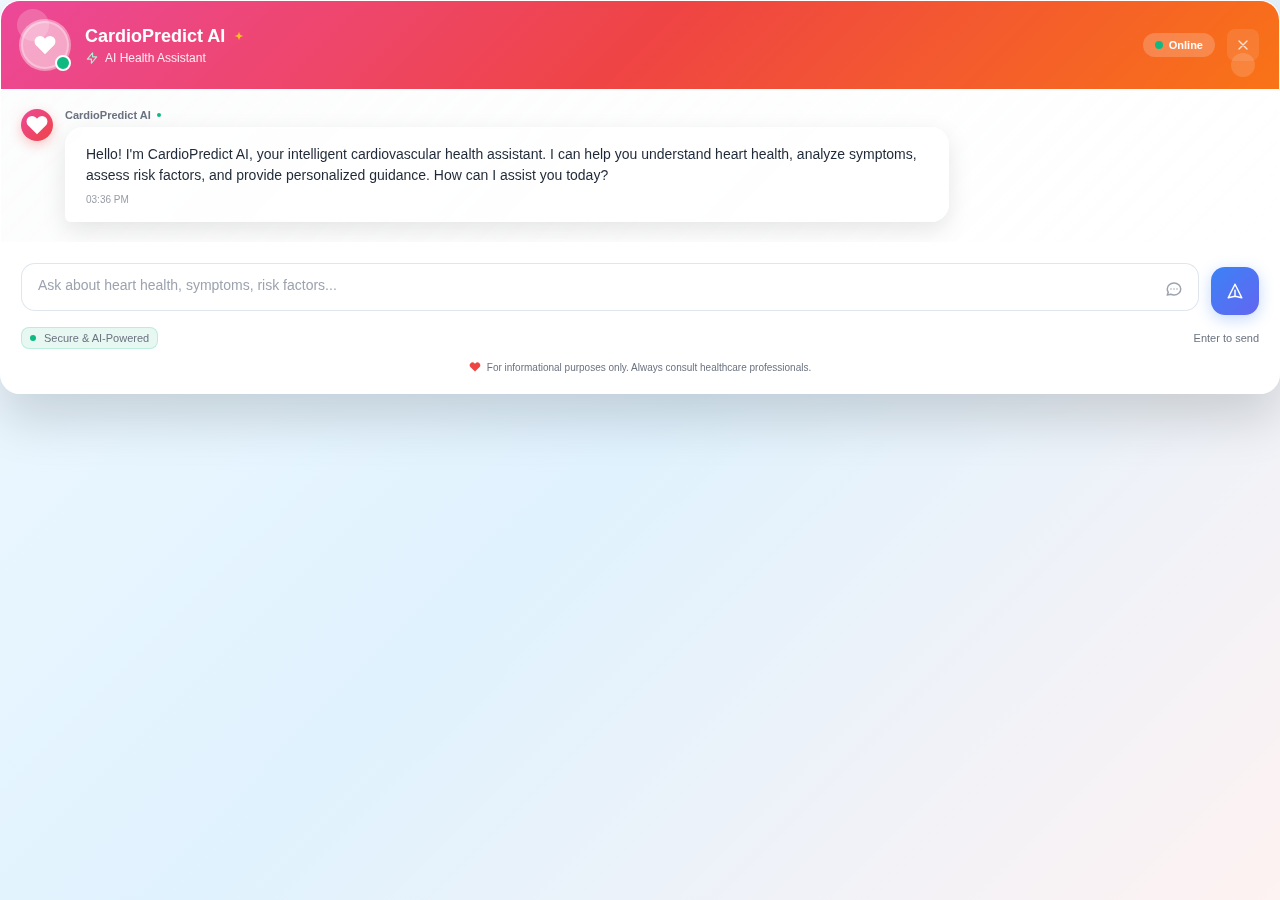
<file: templates/chatbot.html>
<!DOCTYPE html>
<html lang="en">
<head>
    <meta charset="UTF-8">
    <meta name="viewport" content="width=device-width, initial-scale=1.0">
    <title>CardioPredict AI Chatbot</title>
    <style>
        * {
            margin: 0;
            padding: 0;
            box-sizing: border-box;
        }

        body {
            font-family: -apple-system, BlinkMacSystemFont, 'Segoe UI', Roboto, Oxygen, Ubuntu, Cantarell, sans-serif;
            background: linear-gradient(135deg, #f0f9ff 0%, #e0f2fe 50%, #fef2f2 100%);
            min-height: 100vh;
        }

        .chat-widget {
            position: relative;
            width: 100%;
            height: 100%;
            background: rgba(255, 255, 255, 0.95);
            backdrop-filter: blur(20px);
            border-radius: 20px;
            border: 1px solid rgba(255, 255, 255, 0.3);
            box-shadow: 0 25px 50px rgba(0, 0, 0, 0.15);
            overflow: hidden;
            display: flex;
            flex-direction: column;
        }

        .chat-header {
            background: linear-gradient(135deg, #ec4899, #ef4444, #f97316);
            padding: 20px;
            display: flex;
            align-items: center;
            gap: 16px;
            position: relative;
            overflow: hidden;
        }

        .chat-header::before {
            content: '';
            position: absolute;
            top: 8px;
            left: 16px;
            width: 32px;
            height: 32px;
            background: rgba(255, 255, 255, 0.2);
            border-radius: 50%;
            animation: float-bubble 6s ease-in-out infinite;
        }

        .chat-header::after {
            content: '';
            position: absolute;
            bottom: 12px;
            right: 24px;
            width: 24px;
            height: 24px;
            background: rgba(255, 255, 255, 0.15);
            border-radius: 50%;
            animation: float-bubble 6s ease-in-out infinite 3s;
        }

        @keyframes float-bubble {
            0%, 100% { transform: translateY(0) rotate(0deg); }
            50% { transform: translateY(-8px) rotate(180deg); }
        }

        .avatar-container {
            position: relative;
            z-index: 2;
        }

        .avatar-glow {
            position: absolute;
            inset: -2px;
            background: rgba(255, 255, 255, 0.4);
            border-radius: 50%;
            animation: rotate-glow 3s linear infinite;
        }

        .avatar {
            position: relative;
            width: 48px;
            height: 48px;
            background: rgba(255, 255, 255, 0.2);
            border-radius: 50%;
            display: flex;
            align-items: center;
            justify-content: center;
            border: 2px solid rgba(255, 255, 255, 0.3);
        }

        .heart-icon {
            width: 24px;
            height: 24px;
            color: white;
            animation: heartbeat 2s ease-in-out infinite;
        }

        .status-dot {
            position: absolute;
            bottom: -2px;
            right: -2px;
            width: 16px;
            height: 16px;
            background: #10b981;
            border-radius: 50%;
            border: 2px solid white;
            animation: pulse-dot 2s infinite;
        }

        @keyframes rotate-glow {
            from { transform: rotate(0deg); }
            to { transform: rotate(360deg); }
        }

        @keyframes heartbeat {
            0%, 100% { transform: scale(1); }
            25% { transform: scale(1.1); }
            50% { transform: scale(1); }
            75% { transform: scale(1.05); }
        }

        @keyframes pulse-dot {
            0%, 100% { 
                transform: scale(1);
                box-shadow: 0 0 0 0 rgba(16, 185, 129, 0.7);
            }
            50% { 
                transform: scale(1.1);
                box-shadow: 0 0 0 8px rgba(16, 185, 129, 0);
            }
        }

        .header-info {
            flex: 1;
            z-index: 2;
        }

        .chat-title {
            color: white;
            font-size: 18px;
            font-weight: 700;
            display: flex;
            align-items: center;
            gap: 8px;
            margin-bottom: 4px;
        }

        .sparkle-icon {
            width: 16px;
            height: 16px;
            color: #fbbf24;
            animation: sparkle 1.5s ease-in-out infinite;
        }

        @keyframes sparkle {
            0%, 100% { opacity: 1; transform: scale(1) rotate(0deg); }
            50% { opacity: 0.7; transform: scale(1.2) rotate(180deg); }
        }

        .chat-subtitle {
            color: rgba(255, 255, 255, 0.9);
            font-size: 12px;
            display: flex;
            align-items: center;
            gap: 6px;
        }

        .activity-icon {
            width: 14px;
            height: 14px;
            color: #a7f3d0;
        }

        .header-controls {
            display: flex;
            align-items: center;
            gap: 12px;
            z-index: 2;
        }

        .online-badge {
            background: rgba(255, 255, 255, 0.2);
            backdrop-filter: blur(10px);
            padding: 6px 12px;
            border-radius: 20px;
            font-size: 11px;
            color: white;
            font-weight: 600;
            display: flex;
            align-items: center;
            gap: 6px;
        }

        .online-dot {
            width: 8px;
            height: 8px;
            background: #10b981;
            border-radius: 50%;
            animation: pulse-dot 2s infinite;
        }

        .header-btn {
            background: rgba(255, 255, 255, 0.1);
            border: none;
            width: 32px;
            height: 32px;
            border-radius: 8px;
            display: flex;
            align-items: center;
            justify-content: center;
            cursor: pointer;
            transition: all 0.2s ease;
            color: rgba(255, 255, 255, 0.8);
        }

        .header-btn:hover {
            background: rgba(255, 255, 255, 0.2);
            color: white;
        }

        .messages-container {
            flex: 1;
            padding: 20px;
            overflow-y: auto;
            background: linear-gradient(135deg, 
                rgba(249, 250, 251, 0.5) 0%, 
                rgba(255, 255, 255, 0.3) 100%);
            backdrop-filter: blur(10px);
            display: flex;
            flex-direction: column;
            gap: 16px;
        }

        .messages-container::-webkit-scrollbar {
            width: 6px;
        }

        .messages-container::-webkit-scrollbar-track {
            background: rgba(0, 0, 0, 0.05);
            border-radius: 3px;
        }

        .messages-container::-webkit-scrollbar-thumb {
            background: rgba(59, 130, 246, 0.3);
            border-radius: 3px;
        }

        .messages-container::-webkit-scrollbar-thumb:hover {
            background: rgba(59, 130, 246, 0.5);
        }

        .message {
            display: flex;
            align-items: flex-start;
            gap: 12px;
            animation: slide-in 0.4s ease-out;
        }

        @keyframes slide-in {
            from {
                opacity: 0;
                transform: translateY(16px);
            }
            to {
                opacity: 1;
                transform: translateY(0);
            }
        }

        .message.user {
            flex-direction: row-reverse;
            margin-left: 60px;
        }

        .message.bot {
            margin-right: 60px;
        }

        .message-avatar {
            width: 32px;
            height: 32px;
            border-radius: 50%;
            display: flex;
            align-items: center;
            justify-content: center;
            flex-shrink: 0;
        }

        .message.bot .message-avatar {
            background: linear-gradient(135deg, #ec4899, #ef4444);
            box-shadow: 0 4px 12px rgba(239, 68, 68, 0.3);
        }

        .message-content {
            max-width: 75%;
        }

        .message-header {
            display: flex;
            align-items: center;
            gap: 6px;
            margin-bottom: 6px;
            font-size: 11px;
            font-weight: 600;
            color: #6b7280;
        }

        .message.user .message-header {
            justify-content: flex-end;
        }

        .online-indicator {
            width: 4px;
            height: 4px;
            background: #10b981;
            border-radius: 50%;
        }

        .message-bubble {
            padding: 16px 20px;
            border-radius: 18px;
            backdrop-filter: blur(10px);
            box-shadow: 0 8px 25px rgba(0, 0, 0, 0.1);
            position: relative;
            overflow: hidden;
        }

        .message-bubble::before {
            content: '';
            position: absolute;
            top: 0;
            left: 0;
            right: 0;
            bottom: 0;
            border-radius: 18px;
            padding: 1px;
            background: linear-gradient(135deg, rgba(255, 255, 255, 0.4), transparent);
            mask: linear-gradient(#fff 0 0) content-box, linear-gradient(#fff 0 0);
            -webkit-mask-composite: xor;
            mask-composite: xor;
        }

        .message.user .message-bubble {
            background: linear-gradient(135deg, #3b82f6, #6366f1);
            color: white;
            border-bottom-right-radius: 6px;
        }

        .message.bot .message-bubble {
            background: rgba(255, 255, 255, 0.9);
            color: #1f2937;
            border: 1px solid rgba(255, 255, 255, 0.3);
            border-bottom-left-radius: 6px;
        }

        .message-text {
            line-height: 1.5;
            margin-bottom: 8px;
            font-size: 14px;
        }

        .message-time {
            font-size: 10px;
            opacity: 0.7;
            text-align: right;
        }

        .message.bot .message-time {
            text-align: left;
            color: #6b7280;
        }

        .typing-indicator {
            display: flex;
            align-items: flex-start;
            gap: 12px;
            margin-right: 60px;
            animation: slide-in 0.4s ease-out;
        }

        .typing-bubble {
            background: rgba(255, 255, 255, 0.9);
            border: 1px solid rgba(255, 255, 255, 0.3);
            padding: 16px 20px;
            border-radius: 18px;
            backdrop-filter: blur(10px);
            box-shadow: 0 8px 25px rgba(0, 0, 0, 0.1);
            border-bottom-left-radius: 6px;
        }

        .typing-dots {
            display: flex;
            gap: 4px;
            align-items: center;
        }

        .typing-dot {
            width: 8px;
            height: 8px;
            border-radius: 50%;
            animation: typing-animation 1.4s infinite ease-in-out;
        }

        .typing-dot:nth-child(1) {
            background: #ef4444;
            animation-delay: 0s;
        }

        .typing-dot:nth-child(2) {
            background: #ec4899;
            animation-delay: 0.2s;
        }

        .typing-dot:nth-child(3) {
            background: #3b82f6;
            animation-delay: 0.4s;
        }

        @keyframes typing-animation {
            0%, 60%, 100% {
                transform: translateY(0);
                opacity: 0.4;
            }
            30% {
                transform: translateY(-8px);
                opacity: 1;
            }
        }

        .typing-text {
            margin-left: 12px;
            color: #6b7280;
            font-size: 11px;
            font-style: italic;
        }

        .input-area {
            padding: 20px;
            background: rgba(255, 255, 255, 0.9);
            backdrop-filter: blur(20px);
            border-top: 1px solid rgba(255, 255, 255, 0.3);
        }

        .input-container {
            display: flex;
            gap: 12px;
            align-items: flex-end;
            margin-bottom: 12px;
        }

        .input-wrapper {
            flex: 1;
            position: relative;
        }

        .message-input {
            width: 100%;
            min-height: 48px;
            max-height: 120px;
            padding: 12px 48px 12px 16px;
            border: 1px solid rgba(203, 213, 225, 0.6);
            border-radius: 14px;
            background: rgba(255, 255, 255, 0.8);
            backdrop-filter: blur(5px);
            font-size: 14px;
            line-height: 1.4;
            resize: none;
            transition: all 0.3s ease;
            font-family: inherit;
            outline: none;
        }

        .message-input:focus {
            border-color: #3b82f6;
            box-shadow: 0 0 0 3px rgba(59, 130, 246, 0.1);
            background: rgba(255, 255, 255, 0.95);
        }

        .message-input::placeholder {
            color: #9ca3af;
        }

        .input-icon {
            position: absolute;
            right: 16px;
            top: 50%;
            transform: translateY(-50%);
            width: 18px;
            height: 18px;
            color: #9ca3af;
        }

        .send-button {
            height: 48px;
            width: 48px;
            background: linear-gradient(135deg, #3b82f6, #6366f1);
            border: none;
            border-radius: 14px;
            color: white;
            cursor: pointer;
            display: flex;
            align-items: center;
            justify-content: center;
            transition: all 0.3s ease;
            box-shadow: 0 4px 15px rgba(59, 130, 246, 0.3);
        }

        .send-button:hover:not(:disabled) {
            background: linear-gradient(135deg, #2563eb, #4f46e5);
            transform: translateY(-2px);
            box-shadow: 0 8px 25px rgba(59, 130, 246, 0.4);
        }

        .send-button:disabled {
            opacity: 0.5;
            cursor: not-allowed;
            transform: none;
        }

        .send-icon {
            width: 18px;
            height: 18px;
        }

        .input-info {
            display: flex;
            justify-content: space-between;
            align-items: center;
            font-size: 11px;
            color: #6b7280;
        }

        .security-info {
            display: flex;
            align-items: center;
            gap: 8px;
            background: rgba(16, 185, 129, 0.1);
            padding: 4px 8px;
            border-radius: 8px;
            border: 1px solid rgba(16, 185, 129, 0.2);
        }

        .security-dot {
            width: 6px;
            height: 6px;
            background: #10b981;
            border-radius: 50%;
            animation: pulse-dot 2s infinite;
        }

        .disclaimer {
            text-align: center;
            margin-top: 12px;
            font-size: 10px;
            color: #6b7280;
            display: flex;
            align-items: center;
            justify-content: center;
            gap: 6px;
        }

        .disclaimer-heart {
            width: 12px;
            height: 12px;
            color: #ef4444;
        }

        @media (max-width: 480px) {
            .chat-widget {
                width: 100%;
                height: 100%;
            }
        }
    </style>
</head>
<body>
    <div id="chatWidget" class="chat-widget">
        <div class="chat-header">
            <div class="avatar-container">
                <div class="avatar-glow"></div>
                <div class="avatar">
                    <svg class="heart-icon" fill="currentColor" viewBox="0 0 24 24">
                        <path d="M20.84 4.61a5.5 5.5 0 0 0-7.78 0L12 5.67l-1.06-1.06a5.5 5.5 0 0 0-7.78 7.78l1.06 1.06L12 21.23l7.78-7.78 1.06-1.06a5.5 5.5 0 0 0 0-7.78z"/>
                    </svg>
                </div>
                <div class="status-dot"></div>
            </div>
            <div class="header-info">
                <div class="chat-title">
                    CardioPredict AI
                    <svg class="sparkle-icon" fill="currentColor" viewBox="0 0 24 24">
                        <path d="M9.813 15.904L9 18.75l-.813-2.846a4.5 4.5 0 00-3.09-3.09L2.25 12l2.846-.813a4.5 4.5 0 003.09-3.09L9 5.25l.813 2.846a4.5 4.5 0 003.09 3.09L15.75 12l-2.846.813a4.5 4.5 0 00-3.09 3.09z"/>
                    </svg>
                </div>
                <div class="chat-subtitle">
                    <svg class="activity-icon" fill="none" stroke="currentColor" viewBox="0 0 24 24">
                        <path stroke-linecap="round" stroke-linejoin="round" stroke-width="2" d="M13 10V3L4 14h7v7l9-11h-7z"/>
                    </svg>
                    AI Health Assistant
                </div>
            </div>
            <div class="header-controls">
                <div class="online-badge">
                    <div class="online-dot"></div>
                    Online
                </div>
                <button class="header-btn" onclick="parent.toggleChatbot()" aria-label="Close chatbot">
                    <svg width="16" height="16" fill="none" stroke="currentColor" viewBox="0 0 24 24">
                        <path stroke-linecap="round" stroke-linejoin="round" stroke-width="2" d="M6 18L18 6M6 6l12 12"/>
                    </svg>
                </button>
            </div>
        </div>
        <div id="messagesContainer" class="messages-container">
            <div class="message bot">
                <div class="message-avatar">
                    <svg class="heart-icon" width="16" height="16" fill="currentColor" viewBox="0 0 24 24">
                        <path d="M20.84 4.61a5.5 5.5 0 0 0-7.78 0L12 5.67l-1.06-1.06a5.5 5.5 0 0 0-7.78 7.78l1.06 1.06L12 21.23l7.78-7.78 1.06-1.06a5.5 5.5 0 0 0 0-7.78z"/>
                    </svg>
                </div>
                <div class="message-content">
                    <div class="message-header">
                        CardioPredict AI
                        <div class="online-indicator"></div>
                    </div>
                    <div class="message-bubble">
                        <div class="message-text">
                            Hello! I'm CardioPredict AI, your intelligent cardiovascular health assistant. I can help you understand heart health, analyze symptoms, assess risk factors, and provide personalized guidance. How can I assist you today?
                        </div>
                        <div class="message-time" id="initialTime"></div>
                    </div>
                </div>
            </div>
        </div>
        <div class="input-area">
            <div class="input-container">
                <div class="input-wrapper">
                    <textarea 
                        id="messageInput" 
                        class="message-input" 
                        placeholder="Ask about heart health, symptoms, risk factors..."
                        rows="1"
                    ></textarea>
                    <svg class="input-icon" fill="none" stroke="currentColor" viewBox="0 0 24 24">
                        <path stroke-linecap="round" stroke-linejoin="round" stroke-width="2" d="M8 12h.01M12 12h.01M16 12h.01M21 12c0 4.418-4.03 8-9 8a9.863 9.863 0 01-4.255-.949L3 20l1.395-3.72C3.512 15.042 3 13.574 3 12c0-4.418 4.03-8 9-8s9 3.582 9 8z"/>
                    </svg>
                </div>
                <button id="sendButton" class="send-button" onclick="sendMessage()" aria-label="Send message">
                    <svg class="send-icon" fill="none" stroke="currentColor" viewBox="0 0 24 24">
                        <path stroke-linecap="round" stroke-linejoin="round" stroke-width="2" d="M12 19l9 2-9-18-9 18 9-2zm0 0v-8"/>
                    </svg>
                </button>
            </div>
            <div class="input-info">
                <div class="security-info">
                    <div class="security-dot"></div>
                    <span>Secure & AI-Powered</span>
                </div>
                <span>Enter to send</span>
            </div>
            <div class="disclaimer">
                <svg class="disclaimer-heart" fill="currentColor" viewBox="0 0 24 24">
                    <path d="M20.84 4.61a5.5 5.5 0 0 0-7.78 0L12 5.67l-1.06-1.06a5.5 5.5 0 0 0-7.78 7.78l1.06 1.06L12 21.23l7.78-7.78 1.06-1.06a5.5 5.5 0 0 0 0-7.78z"/>
                </svg>
                For informational purposes only. Always consult healthcare professionals.
            </div>
        </div>
    </div>

    <script>
        class CardioChat {
            constructor() {
                this.isTyping = false;
                this.messages = [];
                
                this.chatWidget = document.getElementById('chatWidget');
                this.messagesContainer = document.getElementById('messagesContainer');
                this.messageInput = document.getElementById('messageInput');
                this.sendButton = document.getElementById('sendButton');
                
                this.init();
            }

            init() {
                document.getElementById('initialTime').textContent = this.formatTime(new Date());
                this.messageInput.addEventListener('keydown', (e) => {
                    if (e.key === 'Enter' && !e.shiftKey) {
                        e.preventDefault();
                        this.sendMessage();
                    }
                });
                this.messageInput.addEventListener('input', () => this.autoResize());
                this.autoResize();
            }

            formatTime(date) {
                return date.toLocaleTimeString([], { hour: '2-digit', minute: '2-digit' });
            }

            autoResize() {
                this.messageInput.style.height = 'auto';
                this.messageInput.style.height = Math.min(this.messageInput.scrollHeight, 120) + 'px';
            }

            async sendMessage() {
                const text = this.messageInput.value.trim();
                if (!text || this.isTyping) return;

                this.addMessage(text, true);
                this.messageInput.value = '';
                this.autoResize();
                
                this.showTypingIndicator();
                
                try {
                    const response = await fetch("/chatbot", {
                        method: "POST",
                        headers: { "Content-Type": "application/json" },
                        body: JSON.stringify({ message: text })
                    });
                    
                    const data = await response.json();
                    
                    setTimeout(() => {
                        this.hideTypingIndicator();
                        const aiResponse = data.reply || "I'm here to help with your cardiovascular health questions. Please make sure your backend is connected.";
                        this.addMessage(aiResponse, false);
                    }, 800 + Math.random() * 1200);
                    
                } catch (error) {
                    console.error('Error sending message:', error);
                    setTimeout(() => {
                        this.hideTypingIndicator();
                        this.addMessage("⚠️ I'm having trouble connecting to the server. Please check your connection and try again.", false);
                    }, 1000);
                }
            }

            addMessage(text, isUser) {
                const messageElement = document.createElement('div');
                messageElement.className = `message ${isUser ? 'user' : 'bot'}`;
                
                const timestamp = this.formatTime(new Date());
                
                if (isUser) {
                    messageElement.innerHTML = `
                        <div class="message-content">
                            <div class="message-bubble">
                                <div class="message-text">${text}</div>
                                <div class="message-time">${timestamp}</div>
                            </div>
                        </div>
                    `;
                } else {
                    messageElement.innerHTML = `
                        <div class="message-avatar">
                            <svg class="heart-icon" width="16" height="16" fill="currentColor" viewBox="0 0 24 24">
                                <path d="M20.84 4.61a5.5 5.5 0 0 0-7.78 0L12 5.67l-1.06-1.06a5.5 5.5 0 0 0-7.78 7.78l1.06 1.06L12 21.23l7.78-7.78 1.06-1.06a5.5 5.5 0 0 0 0-7.78z"/>
                            </svg>
                        </div>
                        <div class="message-content">
                            <div class="message-header">
                                CardioPredict AI
                                <div class="online-indicator"></div>
                            </div>
                            <div class="message-bubble">
                                <div class="message-text">${text}</div>
                                <div class="message-time">${timestamp}</div>
                            </div>
                        </div>
                    `;
                }
                
                this.messagesContainer.appendChild(messageElement);
                this.scrollToBottom();
            }

            showTypingIndicator() {
                if (this.isTyping) return;
                
                this.isTyping = true;
                this.sendButton.disabled = true;
                
                const typingElement = document.createElement('div');
                typingElement.className = 'typing-indicator';
                typingElement.id = 'typingIndicator';
                
                typingElement.innerHTML = `
                    <div class="message-avatar">
                        <svg class="heart-icon" width="16" height="16" fill="currentColor" viewBox="0 0 24 24">
                            <path d="M20.84 4.61a5.5 5.5 0 0 0-7.78 0L12 5.67l-1.06-1.06a5.5 5.5 0 0 0-7.78 7.78l1.06 1.06L12 21.23l7.78-7.78 1.06-1.06a5.5 5.5 0 0 0 0-7.78z"/>
                        </svg>
                    </div>
                    <div class="message-content">
                        <div class="message-header">
                            CardioPredict AI
                            <div class="online-indicator"></div>
                        </div>
                        <div class="typing-bubble">
                            <div style="display: flex; align-items: center;">
                                <div class="typing-dots">
                                    <div class="typing-dot"></div>
                                    <div class="typing-dot"></div>
                                    <div class="typing-dot"></div>
                                </div>
                                <span class="typing-text">AI is analyzing...</span>
                            </div>
                        </div>
                    </div>
                `;
                
                this.messagesContainer.appendChild(typingElement);
                this.scrollToBottom();
            }

            hideTypingIndicator() {
                this.isTyping = false;
                this.sendButton.disabled = false;
                
                const typingElement = document.getElementById('typingIndicator');
                if (typingElement) {
                    typingElement.remove();
                }
            }

            scrollToBottom() {
                setTimeout(() => {
                    this.messagesContainer.scrollTop = this.messagesContainer.scrollHeight;
                }, 100);
            }
        }

        document.addEventListener('DOMContentLoaded', () => {
            new CardioChat();
        });
    </script>
</body>
</html>
</file>
